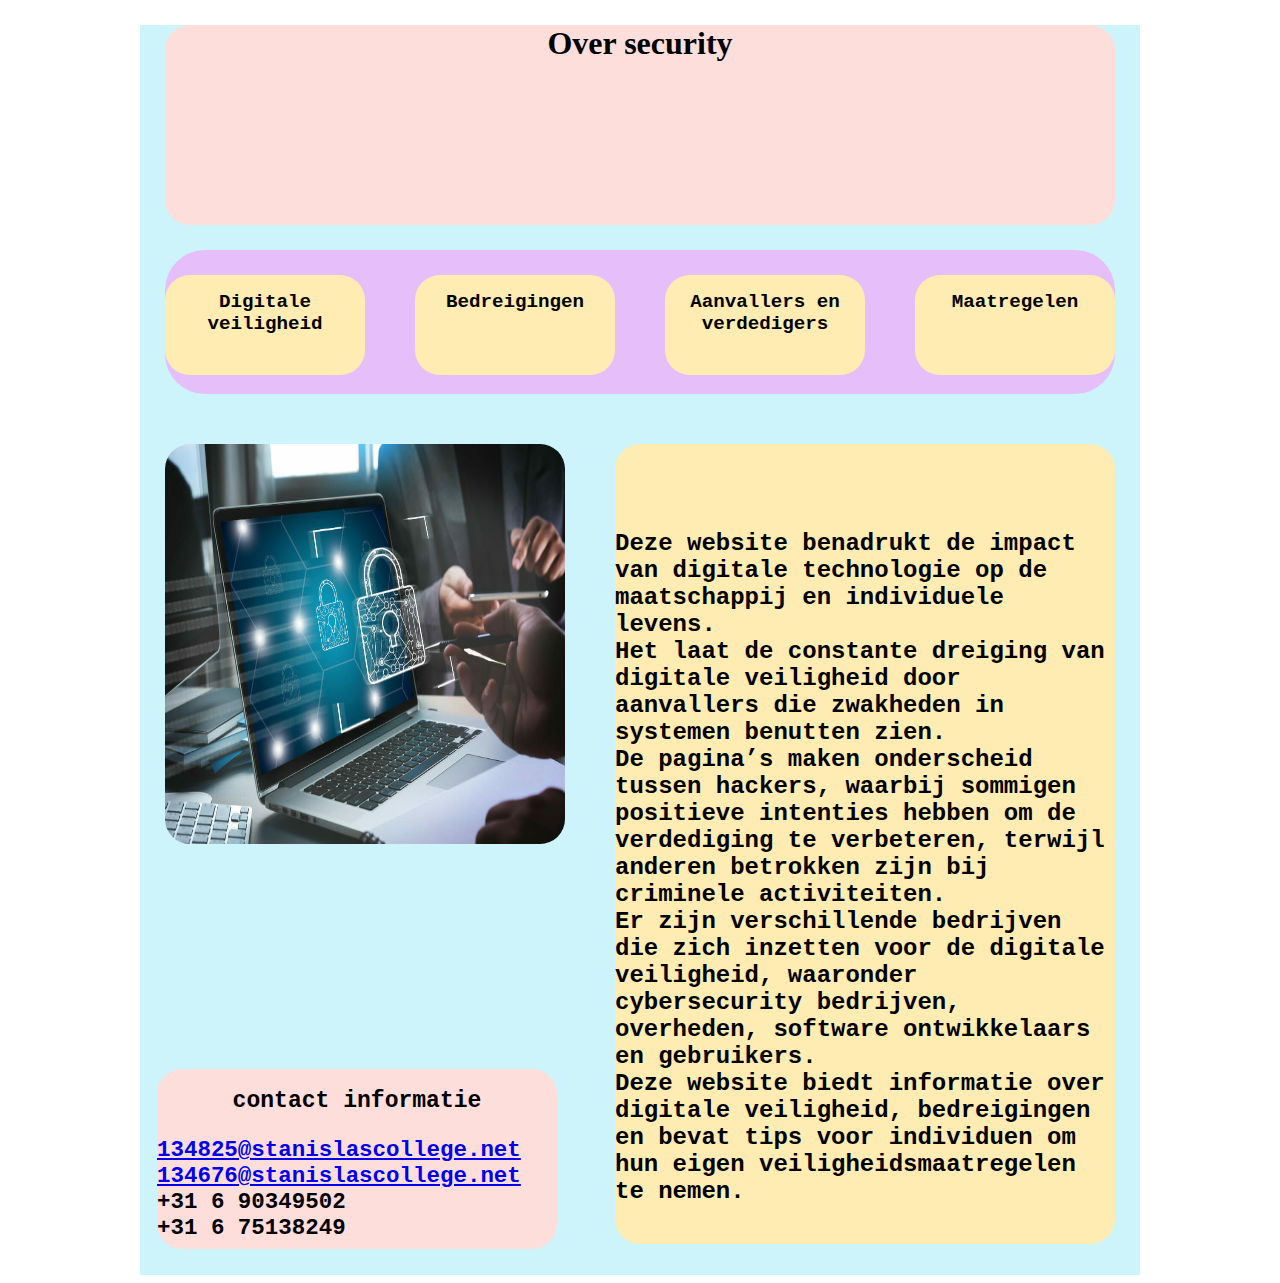
<file: index.html>
<!DOCTYPE html>
<html lang="nl">

<head>
  <meta charset="utf-8">
  <meta name="viewport" content="width=device-width">
  <title>security</title>
  <link href="css/style.css" rel="stylesheet" type="text/css" />
</head>

<body>
  <div id="wrapper">
  <header>
    <h1>Over security</h1>
  </header>
 

    <div id="digitaleveiligheid">
      <a href="digitaleveiligheid.html"><h2>Digitale veiligheid</h2></a>
    </div>

    <div id="bedreigingen">
      <a href="bedreigingen.html"><h2>Bedreigingen</h2></a>
    </div>

    <div id="aanvallersenverdedigers">
      <a href="aanvallersenverdedigers.html"><h2>Aanvallers en verdedigers</h2></a>
    </div>

    <div id="maatregelen">
      <a href="maatregelen.html"><h2>Maatregelen</h2></a>
    </div>

<footer><br> <br> <br> <br> <br> <br> <br> <br></footer>

<img src="images/comppp.jpg" alt="security" title="Beveilig jezelf online" width="400" height="600">

  <main>
    <article class="big">
      <br> <br><h4> Deze website benadrukt de impact van digitale technologie op de maatschappij en individuele levens. <br>Het laat de constante dreiging van digitale veiligheid door aanvallers die zwakheden in systemen benutten zien. <br>De pagina’s maken onderscheid tussen hackers, waarbij sommigen positieve intenties hebben om de verdediging te verbeteren, terwijl anderen betrokken zijn bij criminele activiteiten. <br>Er zijn verschillende bedrijven die zich inzetten voor de digitale veiligheid, waaronder cybersecurity bedrijven, overheden, software ontwikkelaars en gebruikers. <br>Deze website biedt informatie over digitale veiligheid, bedreigingen en bevat tips voor individuen om hun eigen veiligheidsmaatregelen te nemen.
      </h4>
      </article>
   </main>
  
 <section> 
  <h2>
    contact informatie
  </h2>
  <h3>
    <a href="mailto:minpres@kabinet.nl">
      134825@stanislascollege.net
   </a> 
   <a href="mailto:minpres@kabinet.nl">
    <br>134676@stanislascollege.net
 </a>
   <br>+31 6 90349502
   <br>+31 6 75138249
  </h3>
</section>

</body>
</file>
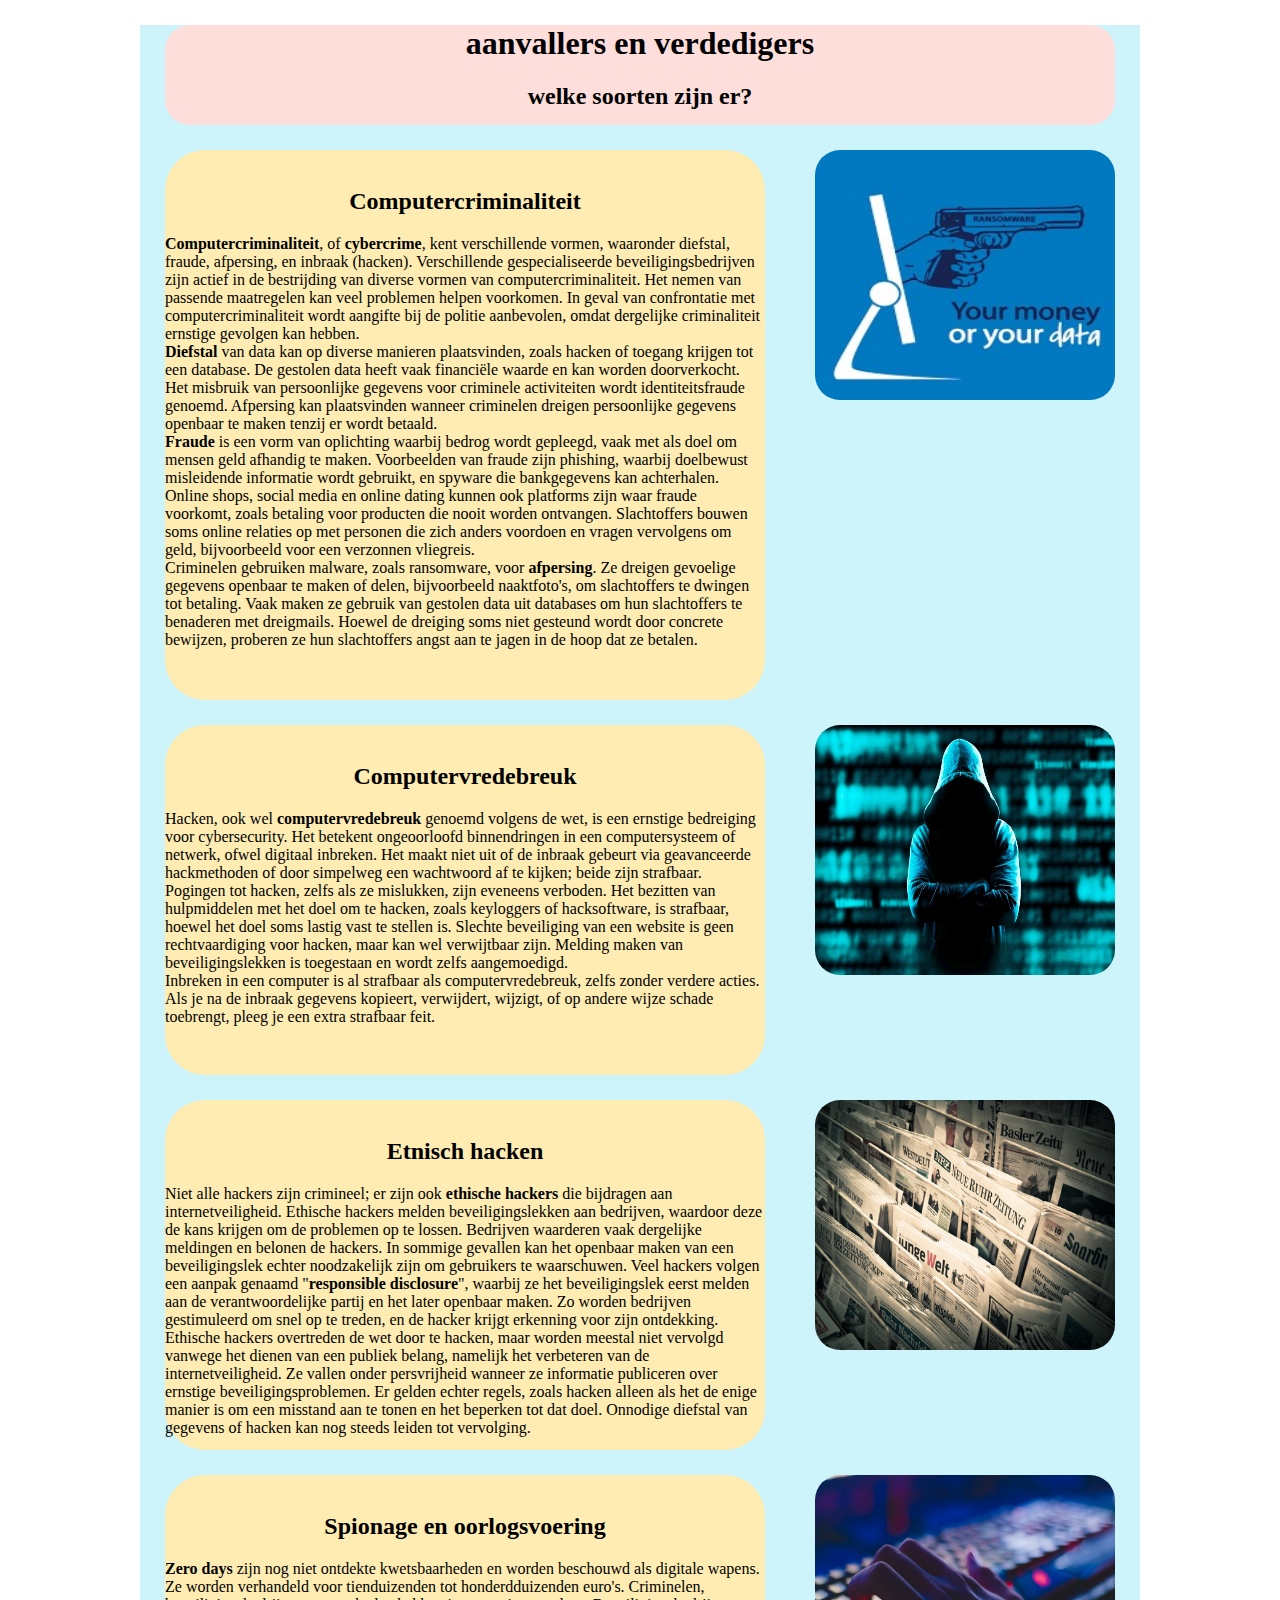
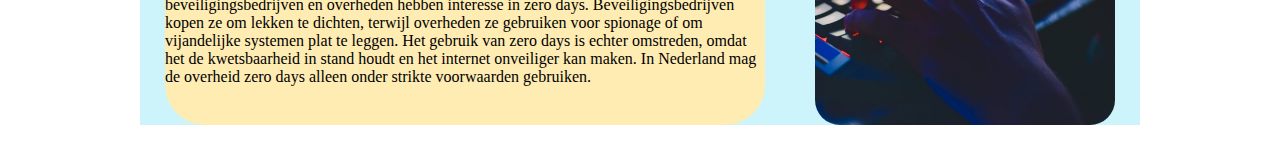
<file: aanvallersenverdedigers.html>
<!DOCTYPE html>
<html lang="nl">
    <head>
        <meta charset="utf-8">
        <meta name="viewport" content="width=device-width">
        <title>aanvallers en verdedigers</title>
        <link href="css/aanvallersenverdedigers.css" rel="stylesheet" type="text/css" />
      </head>
<body>
  <div id="wrapper">
  
  <header>
    <h1>aanvallers en verdedigers</h1>
    <h2> welke soorten zijn er?
    </h2>
  </header>

  <img src="plaatjes/crim.jpg" class="image1" alt="vertrouwelijkheid" title="twee staps authenticatie" width="250" height="250">

  <div id="vertrouwlijkheid">
    <br>
    <h2>Computercriminaliteit</h2>
    
    <b>Computercriminaliteit</b>, of <b>cybercrime</b>, kent verschillende vormen, waaronder diefstal, fraude, afpersing, en inbraak (hacken). Verschillende gespecialiseerde beveiligingsbedrijven zijn actief in de bestrijding van diverse vormen van computercriminaliteit. Het nemen van passende maatregelen kan veel problemen helpen voorkomen. In geval van confrontatie met computercriminaliteit wordt aangifte bij de politie aanbevolen, omdat dergelijke criminaliteit ernstige gevolgen kan hebben.
  <br><b>Diefstal</b> van data kan op diverse manieren plaatsvinden, zoals hacken of toegang krijgen tot een database. De gestolen data heeft vaak financiële waarde en kan worden doorverkocht. Het misbruik van persoonlijke gegevens voor criminele activiteiten wordt identiteitsfraude genoemd. Afpersing kan plaatsvinden wanneer criminelen dreigen persoonlijke gegevens openbaar te maken tenzij er wordt betaald.
  <br><b>Fraude</b> is een vorm van oplichting waarbij bedrog wordt gepleegd, vaak met als doel om mensen geld afhandig te maken. Voorbeelden van fraude zijn phishing, waarbij doelbewust misleidende informatie wordt gebruikt, en spyware die bankgegevens kan achterhalen. Online shops, social media en online dating kunnen ook platforms zijn waar fraude voorkomt, zoals betaling voor producten die nooit worden ontvangen. Slachtoffers bouwen soms online relaties op met personen die zich anders voordoen en vragen vervolgens om geld, bijvoorbeeld voor een verzonnen vliegreis.
  <br>Criminelen gebruiken malware, zoals ransomware, voor <b>afpersing</b>. Ze dreigen gevoelige gegevens openbaar te maken of delen, bijvoorbeeld naaktfoto's, om slachtoffers te dwingen tot betaling. Vaak maken ze gebruik van gestolen data uit databases om hun slachtoffers te benaderen met dreigmails. Hoewel de dreiging soms niet gesteund wordt door concrete bewijzen, proberen ze hun slachtoffers angst aan te jagen in de hoop dat ze betalen.


    </div>

  <img src="plaatjes/vred.jpg" class="image2" alt="vertrouwelijkheid" title="integriteit" width="250" height="250">
 
  <div id="integriteit">
    <br>
    <h2>Computervredebreuk</h2>
    Hacken, ook wel <b>computervredebreuk</b> genoemd volgens de wet, is een ernstige bedreiging voor cybersecurity. Het betekent ongeoorloofd binnendringen in een computersysteem of netwerk, ofwel digitaal inbreken. Het maakt niet uit of de inbraak gebeurt via geavanceerde hackmethoden of door simpelweg een wachtwoord af te kijken; beide zijn strafbaar. Pogingen tot hacken, zelfs als ze mislukken, zijn eveneens verboden. Het bezitten van hulpmiddelen met het doel om te hacken, zoals keyloggers of hacksoftware, is strafbaar, hoewel het doel soms lastig vast te stellen is. Slechte beveiliging van een website is geen rechtvaardiging voor hacken, maar kan wel verwijtbaar zijn. Melding maken van beveiligingslekken is toegestaan en wordt zelfs aangemoedigd.
<br>Inbreken in een computer is al strafbaar als computervredebreuk, zelfs zonder verdere acties. Als je na de inbraak gegevens kopieert, verwijdert, wijzigt, of op andere wijze schade toebrengt, pleeg je een extra strafbaar feit.

  </div>

  <img src="plaatjes/etn.png" class="image3" alt="vertrouwelijkheid" title="encryptie" width="250" height="250">

  <div id="beschikbaarheid">
    <br>
    <h2>Etnisch hacken</h2>
    Niet alle hackers zijn crimineel; er zijn ook <b>ethische hackers</b> die bijdragen aan internetveiligheid. Ethische hackers melden beveiligingslekken aan bedrijven, waardoor deze de kans krijgen om de problemen op te lossen. Bedrijven waarderen vaak dergelijke meldingen en belonen de hackers. In sommige gevallen kan het openbaar maken van een beveiligingslek echter noodzakelijk zijn om gebruikers te waarschuwen. Veel hackers volgen een aanpak genaamd "<b>responsible disclosure</b>", waarbij ze het beveiligingslek eerst melden aan de verantwoordelijke partij en het later openbaar maken. Zo worden bedrijven gestimuleerd om snel op te treden, en de hacker krijgt erkenning voor zijn ontdekking.
    <br>Ethische hackers overtreden de wet door te hacken, maar worden meestal niet vervolgd vanwege het dienen van een publiek belang, namelijk het verbeteren van de internetveiligheid. Ze vallen onder persvrijheid wanneer ze informatie publiceren over ernstige beveiligingsproblemen. Er gelden echter regels, zoals hacken alleen als het de enige manier is om een misstand aan te tonen en het beperken tot dat doel. Onnodige diefstal van gegevens of hacken kan nog steeds leiden tot vervolging.
    
  </div>

  <img src="plaatjes/oor.png" class="image3" alt="vertrouwelijkheid" title="encryptie" width="250" height="250">

  <div id="spion">
    <br>
    <h2>Spionage en oorlogsvoering</h2>
    <b>Zero days</b> zijn nog niet ontdekte kwetsbaarheden en worden beschouwd als digitale wapens. Ze worden verhandeld voor tienduizenden tot honderdduizenden euro's. Criminelen, beveiligingsbedrijven en overheden hebben interesse in zero days. Beveiligingsbedrijven kopen ze om lekken te dichten, terwijl overheden ze gebruiken voor spionage of om vijandelijke systemen plat te leggen. Het gebruik van zero days is echter omstreden, omdat het de kwetsbaarheid in stand houdt en het internet onveiliger kan maken. In Nederland mag de overheid zero days alleen onder strikte voorwaarden gebruiken.
  
  </div>



</body>

</html>
</file>
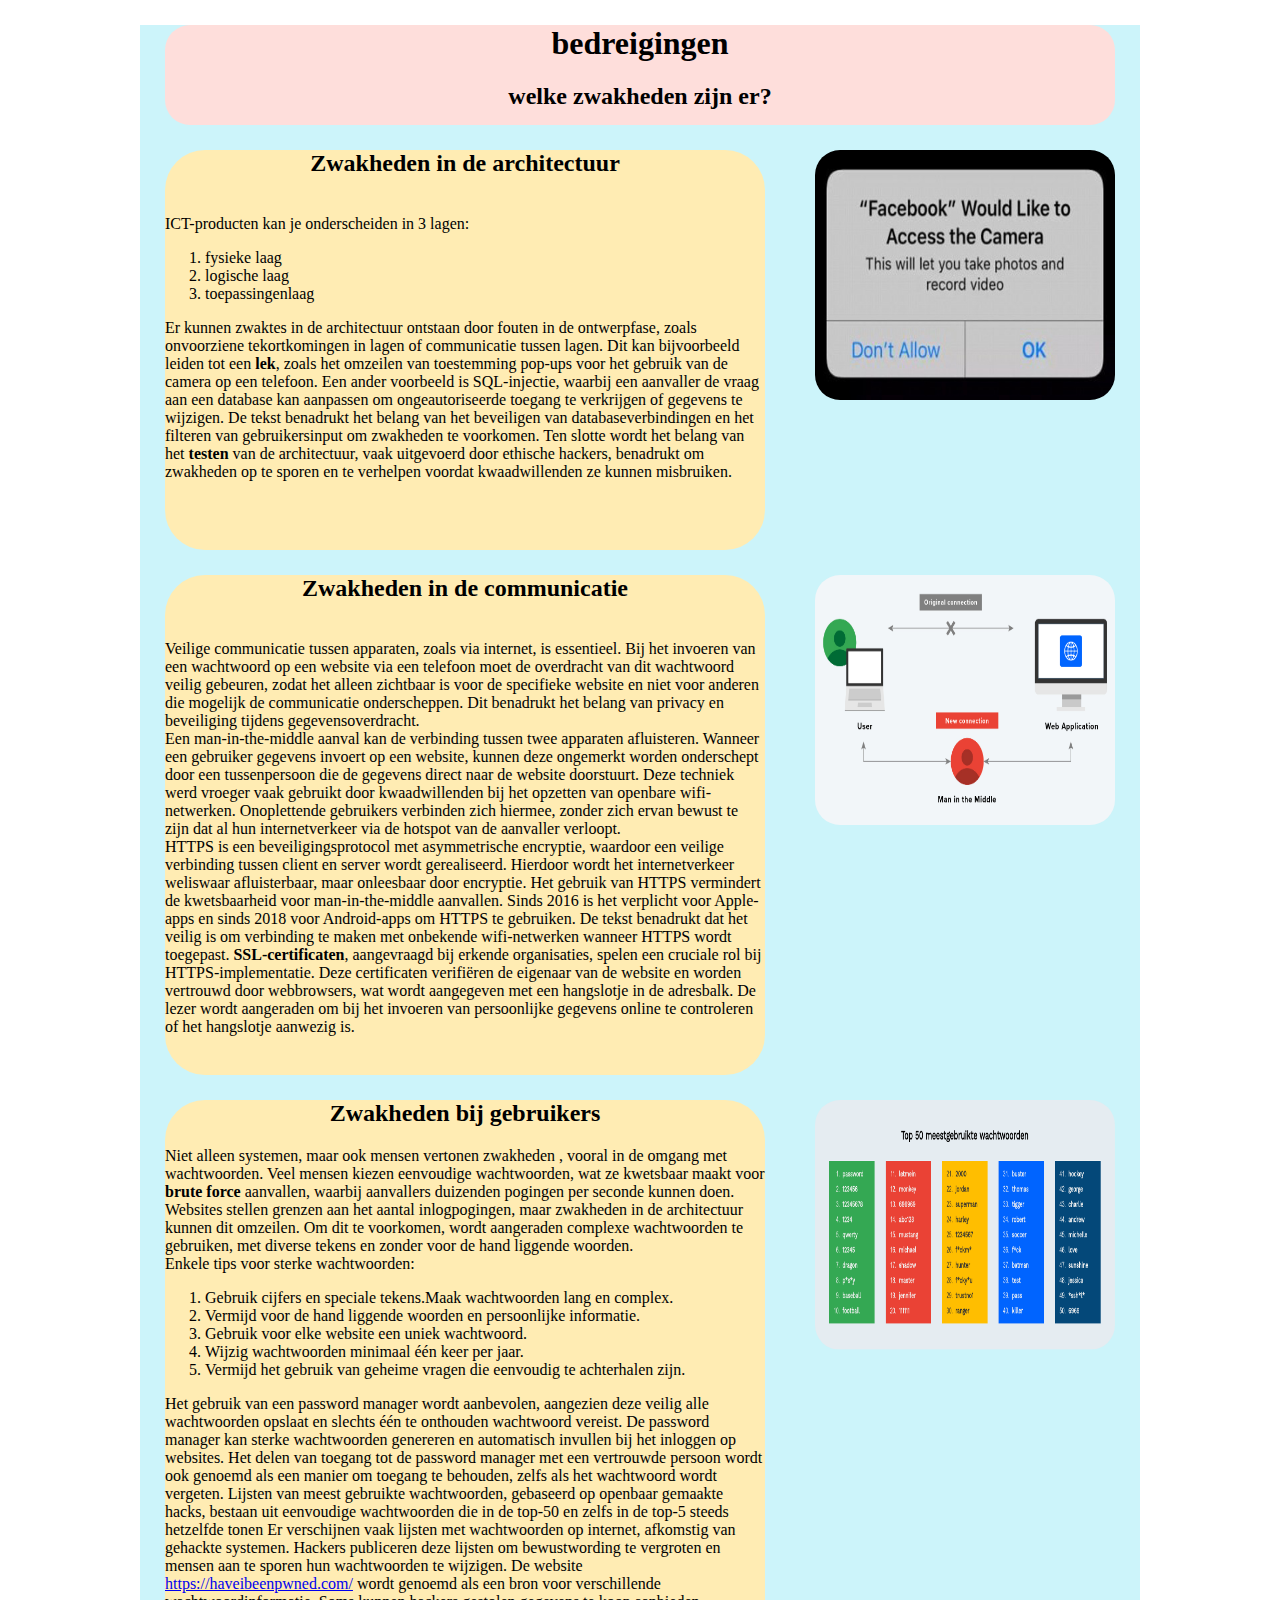
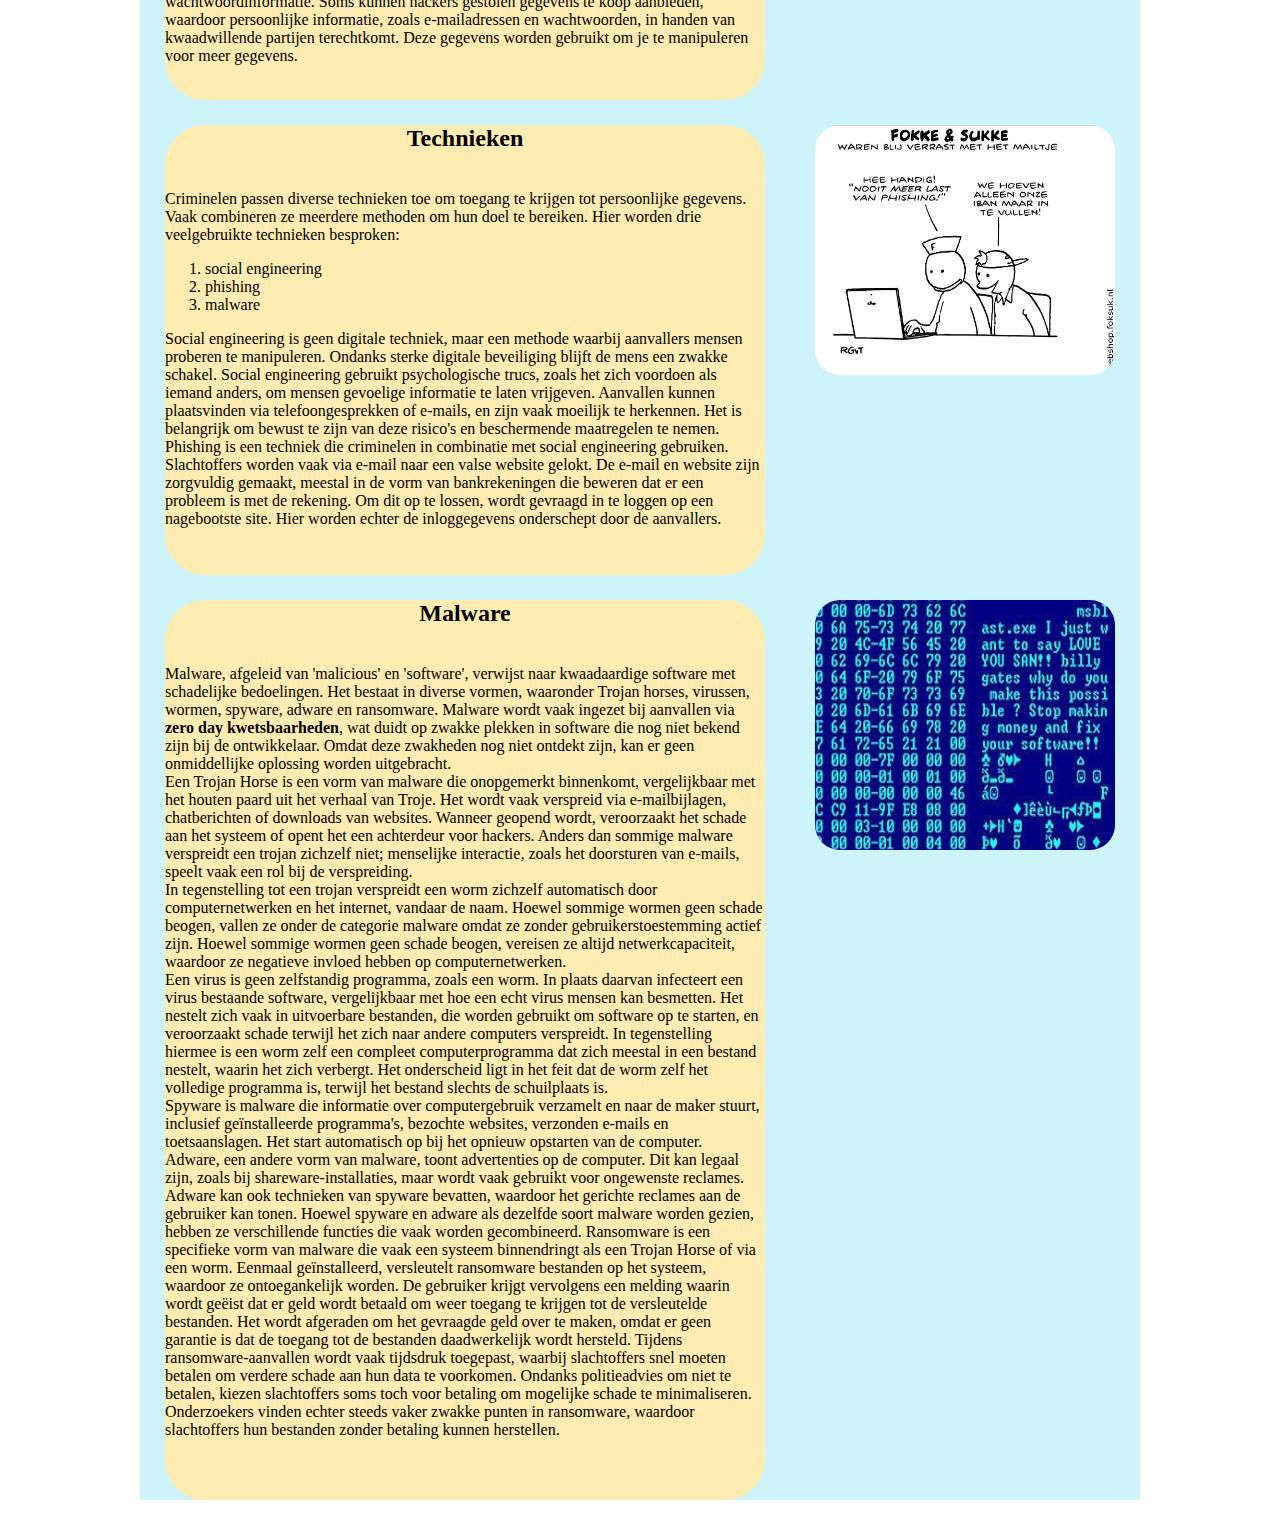
<file: bedreigingen.html>
<!DOCTYPE html>
<html lang="nl">
    <head>
        <meta charset="utf-8">
        <meta name="viewport" content="width=device-width">
        <title>bedreigingen
        </title>
        <link href="css/bedreigingen.css" rel="stylesheet" type="text/css" />
      </head>
<body>
  <div id="wrapper">
  
  <header>
    <h1>bedreigingen</h1>
    <h2>welke zwakheden zijn er?</h2>
  </header>

  <img src="plaatjes/arch.jpg" class="image1" alt="vertrouwelijkheid" title="twee staps authenticatie" width="250" height="250">

  <div id="vertrouwlijkheid">
   <h2>Zwakheden in de architectuur</h2>
    <br>
    ICT-producten kan je onderscheiden in 3 lagen:
  <ol>
   <li>fysieke laag </li>
    <li> logische laag</li>
      <li> toepassingenlaag</li>
  </ol>
  Er kunnen zwaktes in de architectuur ontstaan door fouten in de ontwerpfase, zoals onvoorziene tekortkomingen in lagen of communicatie tussen lagen. Dit kan bijvoorbeeld leiden tot een <b>lek</b>, zoals het omzeilen van toestemming pop-ups voor het gebruik van de camera op een telefoon. Een ander voorbeeld is SQL-injectie, waarbij een aanvaller de vraag aan een database kan aanpassen om ongeautoriseerde toegang te verkrijgen of gegevens te wijzigen. De tekst benadrukt het belang van het beveiligen van databaseverbindingen en het filteren van gebruikersinput om zwakheden te voorkomen. Ten slotte wordt het belang van het <b>testen</b> van de architectuur, vaak uitgevoerd door ethische hackers, benadrukt om zwakheden op te sporen en te verhelpen voordat kwaadwillenden ze kunnen misbruiken.
  </div>

  <img src="plaatjes/com.jpg" class="image2" alt="vertrouwelijkheid" title="integriteit" width="250" height="250">
 
  <div id="integriteit">
  <h2>Zwakheden in de communicatie</h2>
    <br> Veilige communicatie tussen apparaten, zoals via internet, is essentieel. Bij het invoeren van een wachtwoord op een website via een telefoon moet de overdracht van dit wachtwoord veilig gebeuren, zodat het alleen zichtbaar is voor de specifieke website en niet voor anderen die mogelijk de communicatie onderscheppen. Dit benadrukt het belang van privacy en beveiliging tijdens gegevensoverdracht.
    <br> Een man-in-the-middle aanval kan de verbinding tussen twee apparaten afluisteren. Wanneer een gebruiker gegevens invoert op een website, kunnen deze ongemerkt worden onderschept door een tussenpersoon die de gegevens direct naar de website doorstuurt. Deze techniek werd vroeger vaak gebruikt door kwaadwillenden bij het opzetten van openbare wifi-netwerken. Onoplettende gebruikers verbinden zich hiermee, zonder zich ervan bewust te zijn dat al hun internetverkeer via de hotspot van de aanvaller verloopt.
    <br> HTTPS is een beveiligingsprotocol met asymmetrische encryptie, waardoor een veilige verbinding tussen client en server wordt gerealiseerd. Hierdoor wordt het internetverkeer weliswaar afluisterbaar, maar onleesbaar door encryptie. Het gebruik van HTTPS vermindert de kwetsbaarheid voor man-in-the-middle aanvallen. Sinds 2016 is het verplicht voor Apple-apps en sinds 2018 voor Android-apps om HTTPS te gebruiken. De tekst benadrukt dat het veilig is om verbinding te maken met onbekende wifi-netwerken wanneer HTTPS wordt toegepast. <b>SSL-certificaten</b>, aangevraagd bij erkende organisaties, spelen een cruciale rol bij HTTPS-implementatie. Deze certificaten verifiëren de eigenaar van de website en worden vertrouwd door webbrowsers, wat wordt aangegeven met een hangslotje in de adresbalk. De lezer wordt aangeraden om bij het invoeren van persoonlijke gegevens online te controleren of het hangslotje aanwezig is.

  </div>

  <img src="plaatjes/geb.png" class="image3" alt="vertrouwelijkheid" title="encryptie" width="250" height="250">

  <div id="beschikbaarheid">
    <h2>Zwakheden bij gebruikers</h2>
    Niet alleen systemen, maar ook mensen vertonen zwakheden , vooral in de omgang met wachtwoorden. Veel mensen kiezen eenvoudige wachtwoorden, wat ze kwetsbaar maakt voor <b>brute force</b> aanvallen, waarbij aanvallers duizenden pogingen per seconde kunnen doen. Websites stellen grenzen aan het aantal inlogpogingen, maar zwakheden in de architectuur kunnen dit omzeilen. Om dit te voorkomen, wordt aangeraden complexe wachtwoorden te gebruiken, met diverse tekens en zonder voor de hand liggende woorden.
  <br>Enkele tips voor sterke wachtwoorden:
<ol>
<li>Gebruik cijfers en speciale tekens.Maak wachtwoorden lang en complex.
<li>Vermijd voor de hand liggende woorden en persoonlijke informatie.
<li>Gebruik voor elke website een uniek wachtwoord.
<li>Wijzig wachtwoorden minimaal één keer per jaar.
  <li>Vermijd het gebruik van geheime vragen die eenvoudig te achterhalen zijn.
</ol>
Het gebruik van een password manager wordt aanbevolen, aangezien deze veilig alle wachtwoorden opslaat en slechts één te onthouden wachtwoord vereist. De password manager kan sterke wachtwoorden genereren en automatisch invullen bij het inloggen op websites. Het delen van toegang tot de password manager met een vertrouwde persoon wordt ook genoemd als een manier om toegang te behouden, zelfs als het wachtwoord wordt vergeten.
Lijsten van meest gebruikte wachtwoorden, gebaseerd op openbaar gemaakte hacks, bestaan uit eenvoudige wachtwoorden die in de top-50 en zelfs in de top-5 steeds hetzelfde tonen
Er verschijnen vaak lijsten met wachtwoorden op internet, afkomstig van gehackte systemen. Hackers publiceren deze lijsten om bewustwording te vergroten en mensen aan te sporen hun wachtwoorden te wijzigen. De website 
<a href="https://haveibeenpwned.com/">https://haveibeenpwned.com/</a> wordt genoemd als een bron voor verschillende wachtwoordinformatie. Soms kunnen hackers gestolen gegevens te koop aanbieden, waardoor persoonlijke informatie, zoals e-mailadressen en wachtwoorden, in handen van kwaadwillende partijen terechtkomt. Deze gegevens worden gebruikt om je te manipuleren voor meer gegevens.

  </div>

  <img src="plaatjes/tech.jpg" class="image4" alt="vertrouwelijkheid" title="encryptie" width="250" height="250">

  <div id="technieken">
    <h2> Technieken </h2>
    <br>
    Criminelen passen diverse technieken toe om toegang te krijgen tot persoonlijke gegevens. Vaak combineren ze meerdere methoden om hun doel te bereiken. Hier worden drie veelgebruikte technieken besproken:
    <ol>
    <li>social engineering</li>
      <li>phishing</li>
        <li>malware</li>
    </ol>
    Social engineering is geen digitale techniek, maar een methode waarbij aanvallers mensen proberen te manipuleren. Ondanks sterke digitale beveiliging blijft de mens een zwakke schakel. Social engineering gebruikt psychologische trucs, zoals het zich voordoen als iemand anders, om mensen gevoelige informatie te laten vrijgeven. Aanvallen kunnen plaatsvinden via telefoongesprekken of e-mails, en zijn vaak moeilijk te herkennen. Het is belangrijk om bewust te zijn van deze risico's en beschermende maatregelen te nemen.
    <br>Phishing is een techniek die criminelen in combinatie met social engineering gebruiken. Slachtoffers worden vaak via e-mail naar een valse website gelokt. De e-mail en website zijn zorgvuldig gemaakt, meestal in de vorm van bankrekeningen die beweren dat er een probleem is met de rekening. Om dit op te lossen, wordt gevraagd in te loggen op een nagebootste site. Hier worden echter de inloggegevens onderschept door de aanvallers.    
  </div>


  <img src="plaatjes/mal.jpg" class="image4" alt="vertrouwelijkheid" title="encryptie" width="250" height="250">


  <div id="malware">
    <h2> Malware </h2>
    <br>
    Malware, afgeleid van 'malicious' en 'software', verwijst naar kwaadaardige software met schadelijke bedoelingen. Het bestaat in diverse vormen, waaronder Trojan horses, virussen, wormen, spyware, adware en ransomware. Malware wordt vaak ingezet bij aanvallen via <b>zero day kwetsbaarheden</b>, wat duidt op zwakke plekken in software die nog niet bekend zijn bij de ontwikkelaar. Omdat deze zwakheden nog niet ontdekt zijn, kan er geen onmiddellijke oplossing worden uitgebracht.
    <br>Een Trojan Horse is een vorm van malware die onopgemerkt binnenkomt, vergelijkbaar met het houten paard uit het verhaal van Troje. Het wordt vaak verspreid via e-mailbijlagen, chatberichten of downloads van websites. Wanneer geopend wordt, veroorzaakt het schade aan het systeem of opent het een achterdeur voor hackers. Anders dan sommige malware verspreidt een trojan zichzelf niet; menselijke interactie, zoals het doorsturen van e-mails, speelt vaak een rol bij de verspreiding.
    <br>In tegenstelling tot een trojan verspreidt een worm zichzelf automatisch door computernetwerken en het internet, vandaar de naam. Hoewel sommige wormen geen schade beogen, vallen ze onder de categorie malware omdat ze zonder gebruikerstoestemming actief zijn. Hoewel sommige wormen geen schade beogen, vereisen ze altijd netwerkcapaciteit, waardoor ze negatieve invloed hebben op computernetwerken.
    <br>Een virus is geen zelfstandig programma, zoals een worm. In plaats daarvan infecteert een virus bestaande software, vergelijkbaar met hoe een echt virus mensen kan besmetten. Het nestelt zich vaak in uitvoerbare bestanden, die worden gebruikt om software op te starten, en veroorzaakt schade terwijl het zich naar andere computers verspreidt. In tegenstelling hiermee is een worm zelf een compleet computerprogramma dat zich meestal in een bestand nestelt, waarin het zich verbergt. Het onderscheid ligt in het feit dat de worm zelf het volledige programma is, terwijl het bestand slechts de schuilplaats is.
    <br>Spyware is malware die informatie over computergebruik verzamelt en naar de maker stuurt, inclusief geïnstalleerde programma's, bezochte websites, verzonden e-mails en toetsaanslagen. Het start automatisch op bij het opnieuw opstarten van de computer.
    <br>Adware, een andere vorm van malware, toont advertenties op de computer. Dit kan legaal zijn, zoals bij shareware-installaties, maar wordt vaak gebruikt voor ongewenste reclames. Adware kan ook technieken van spyware bevatten, waardoor het gerichte reclames aan de gebruiker kan tonen. Hoewel spyware en adware als dezelfde soort malware worden gezien, hebben ze verschillende functies die vaak worden gecombineerd.
    
    Ransomware is een specifieke vorm van malware die vaak een systeem binnendringt als een Trojan Horse of via een worm. Eenmaal geïnstalleerd, versleutelt ransomware bestanden op het systeem, waardoor ze ontoegankelijk worden. De gebruiker krijgt vervolgens een melding waarin wordt geëist dat er geld wordt betaald om weer toegang te krijgen tot de versleutelde bestanden. Het wordt afgeraden om het gevraagde geld over te maken, omdat er geen garantie is dat de toegang tot de bestanden daadwerkelijk wordt hersteld. Tijdens ransomware-aanvallen wordt vaak tijdsdruk toegepast, waarbij slachtoffers snel moeten betalen om verdere schade aan hun data te voorkomen. Ondanks politieadvies om niet te betalen, kiezen slachtoffers soms toch voor betaling om mogelijke schade te minimaliseren. Onderzoekers vinden echter steeds vaker zwakke punten in ransomware, waardoor slachtoffers hun bestanden zonder betaling kunnen herstellen.
      </div>



</body>

</html>
</file>
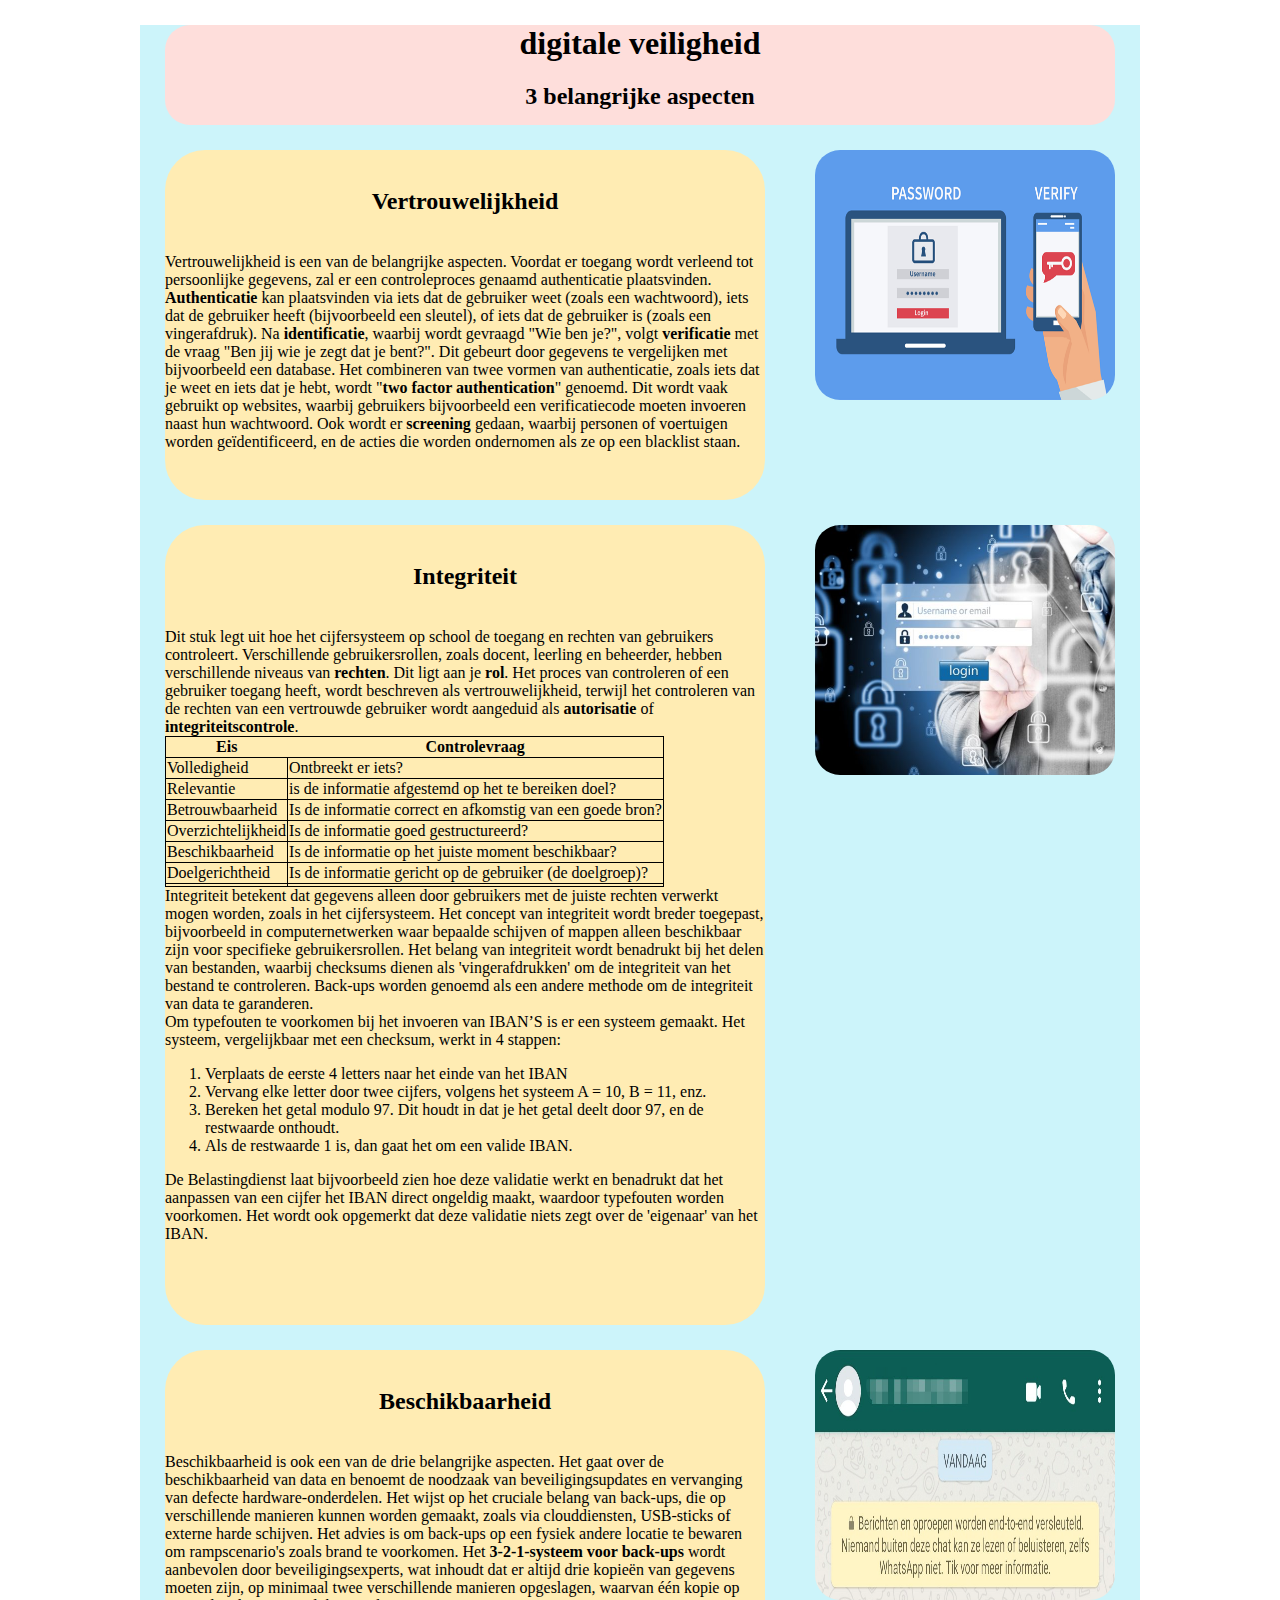
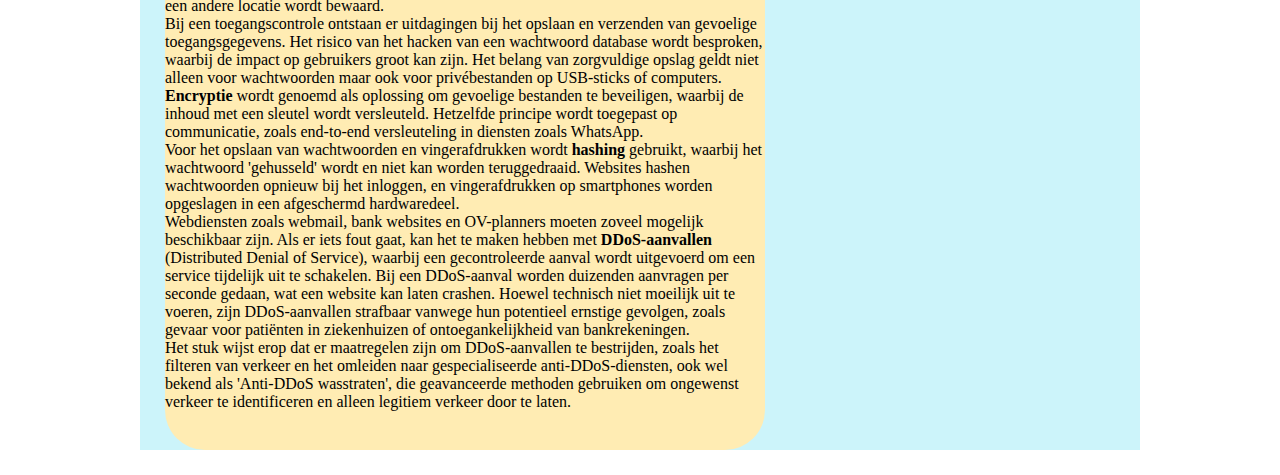
<file: digitaleveiligheid.html>
<!DOCTYPE html>
<html lang="nl">
    <head>
        <meta charset="utf-8">
        <meta name="viewport" content="width=device-width">
        <title>digitale veiligheid</title>
        <link href="css/digitaleveiligheid.css" rel="stylesheet" type="text/css" />
      </head>
<body>
  <div id="wrapper">
  <header>
    <h1>digitale veiligheid </h1>
       
    <h2>3 belangrijke aspecten
    </h2>
  </header>
  
  <img src="plaatjes/vertrouwelijkheid.png" class="image1" alt="vertrouwelijkheid" title="twee staps authenticatie" width="250" height="250">

  <div id="vertrouwlijkheid">
    <br>
    <h2>Vertrouwelijkheid</h2>
    <br>
    Vertrouwelijkheid is een van de belangrijke aspecten. Voordat er toegang wordt verleend tot persoonlijke gegevens, zal er een controleproces genaamd authenticatie 
    plaatsvinden. <B>Authenticatie</B> kan plaatsvinden via iets dat de gebruiker weet (zoals een wachtwoord), iets dat de gebruiker heeft (bijvoorbeeld een sleutel), of iets dat 
    de gebruiker is (zoals een vingerafdruk). Na <b>identificatie</b>, waarbij wordt gevraagd "Wie ben je?", volgt <b>verificatie</b> met de vraag "Ben jij wie je zegt dat je bent?". Dit 
    gebeurt door gegevens te vergelijken met bijvoorbeeld een database. Het combineren van twee vormen van authenticatie, zoals iets dat je weet en iets dat je hebt, wordt 
    "<b>two factor authentication</b>" genoemd. Dit wordt vaak gebruikt op websites, waarbij gebruikers bijvoorbeeld een verificatiecode moeten invoeren naast hun wachtwoord. Ook 
    wordt er <b>screening</b> gedaan, waarbij personen of voertuigen worden geïdentificeerd, en de acties die worden ondernomen als ze op een blacklist staan.
  </div>

  <img src="plaatjes/integriteit.png" class="image2" alt="vertrouwelijkheid" title="integriteit" width="250" height="250">
 
  <div id="integriteit">
    <br>
    <h2>Integriteit</h2>
    <br>
    Dit stuk legt uit hoe het cijfersysteem op school de toegang en rechten van gebruikers controleert. Verschillende gebruikersrollen, zoals docent, leerling en beheerder, 
    hebben verschillende niveaus van <b>rechten</b>. Dit ligt aan je <b>rol</b>. Het proces van controleren of een gebruiker toegang heeft, wordt beschreven als vertrouwelijkheid, terwijl 
    het controleren van de rechten van een vertrouwde gebruiker wordt aangeduid als <b>autorisatie</b> of <b>integriteitscontrole</b>.
    <table>
      <tr> 
        <th>Eis</th>
        <th>Controlevraag</th>
      </tr>
      <tr> 
        <td>Volledigheid</td>
        <td>Ontbreekt er iets?</td>
      </tr>
      <tr> 
        <td>Relevantie</td>
        <td>is de informatie afgestemd op het te bereiken doel?</td>
      </tr>
      <tr> 
        <td>Betrouwbaarheid</td>
        <td>Is de informatie correct en afkomstig van een goede bron?
        </td>
      </tr>
      <tr> 
        <td>Overzichtelijkheid</td>
        <td>Is de informatie goed gestructureerd?</td>
      </tr>
      <tr> 
        <td>Beschikbaarheid</td>
        <td>Is de informatie op het juiste moment beschikbaar?</td>
      </tr>
      <tr> 
        <td>Doelgerichtheid</td>
        <td>Is de informatie gericht op de gebruiker (de doelgroep)?</td>
      </tr>
      <tr> 
        <td></td>
        <td></td>
      </tr>
    </table>
    Integriteit betekent dat gegevens alleen door gebruikers met de juiste rechten verwerkt mogen worden, zoals in het cijfersysteem. Het concept van integriteit wordt breder toegepast, bijvoorbeeld in computernetwerken waar bepaalde schijven of mappen alleen beschikbaar zijn voor specifieke gebruikersrollen. Het belang van integriteit wordt benadrukt bij het delen van bestanden, waarbij checksums dienen als 'vingerafdrukken' om de integriteit van het bestand te controleren. Back-ups worden genoemd als een andere methode om de integriteit van data te garanderen.
    <br> Om typefouten te voorkomen bij het invoeren van IBAN’S is er een systeem gemaakt. Het systeem, vergelijkbaar met een checksum, werkt in 4 stappen:
   <ol> 
    <li>Verplaats de eerste 4 letters naar het einde van het IBAN</li>
   <li>Vervang elke letter door twee cijfers, volgens het systeem A = 10, B = 11, enz.</li>
    <li>Bereken het getal modulo 97. Dit houdt in dat je het getal deelt door 97, en de restwaarde onthoudt.</li>
   <li> Als de restwaarde 1 is, dan gaat het om een valide IBAN.</li>
   </ol>
    De Belastingdienst laat bijvoorbeeld zien hoe deze validatie werkt en benadrukt dat het aanpassen van een cijfer het IBAN direct ongeldig maakt, waardoor typefouten worden voorkomen. Het wordt ook opgemerkt dat deze validatie niets zegt over de 'eigenaar' van het IBAN.

  </div>

  <img src="plaatjes/whats.png" class="image3" alt="vertrouwelijkheid" title="encryptie" width="250" height="250">

  <div id="beschikbaarheid">
    <br>
    <h2> Beschikbaarheid </h2>
    <br>
    Beschikbaarheid is ook een van de drie belangrijke aspecten. Het gaat over de beschikbaarheid van data en benoemt de noodzaak van beveiligingsupdates en vervanging van defecte hardware-onderdelen. Het wijst op het cruciale belang van back-ups, die op verschillende manieren kunnen worden gemaakt, zoals via clouddiensten, USB-sticks of externe harde schijven. Het advies is om back-ups op een fysiek andere locatie te bewaren om rampscenario's zoals brand te voorkomen. Het <b>3-2-1-systeem voor back-ups</b> wordt aanbevolen door beveiligingsexperts, wat inhoudt dat er altijd drie kopieën van gegevens moeten zijn, op minimaal twee verschillende manieren opgeslagen, waarvan één kopie op een andere locatie wordt bewaard.
    <br>Bij een toegangscontrole ontstaan er uitdagingen bij het opslaan en verzenden van gevoelige toegangsgegevens. Het risico van het hacken van een wachtwoord database wordt besproken, waarbij de impact op gebruikers groot kan zijn. Het belang van zorgvuldige opslag geldt niet alleen voor wachtwoorden maar ook voor privébestanden op USB-sticks of computers. <b>Encryptie</b> wordt genoemd als oplossing om gevoelige bestanden te beveiligen, waarbij de inhoud met een sleutel wordt versleuteld. Hetzelfde principe wordt toegepast op communicatie, zoals end-to-end versleuteling in diensten zoals WhatsApp.
    <br>Voor het opslaan van wachtwoorden en vingerafdrukken wordt <b>hashing</b> gebruikt, waarbij het wachtwoord 'gehusseld' wordt en niet kan worden teruggedraaid. Websites hashen wachtwoorden opnieuw bij het inloggen, en vingerafdrukken op smartphones worden opgeslagen in een afgeschermd hardwaredeel.
    <br>Webdiensten zoals webmail, bank websites en OV-planners moeten zoveel mogelijk beschikbaar zijn. Als er iets fout gaat, kan het te maken hebben met <b>DDoS-aanvallen</b> (Distributed Denial of Service), waarbij een gecontroleerde aanval wordt uitgevoerd om een service tijdelijk uit te schakelen. Bij een DDoS-aanval worden duizenden aanvragen per seconde gedaan, wat een website kan laten crashen. Hoewel technisch niet moeilijk uit te voeren, zijn DDoS-aanvallen strafbaar vanwege hun potentieel ernstige gevolgen, zoals gevaar voor patiënten in ziekenhuizen of ontoegankelijkheid van bankrekeningen.
    <br>Het stuk wijst erop dat er maatregelen zijn om DDoS-aanvallen te bestrijden, zoals het filteren van verkeer en het omleiden naar gespecialiseerde anti-DDoS-diensten, ook wel bekend als 'Anti-DDoS wasstraten', die geavanceerde methoden gebruiken om ongewenst verkeer te identificeren en alleen legitiem verkeer door te laten.

  </div>




</body>

</html>
</file>
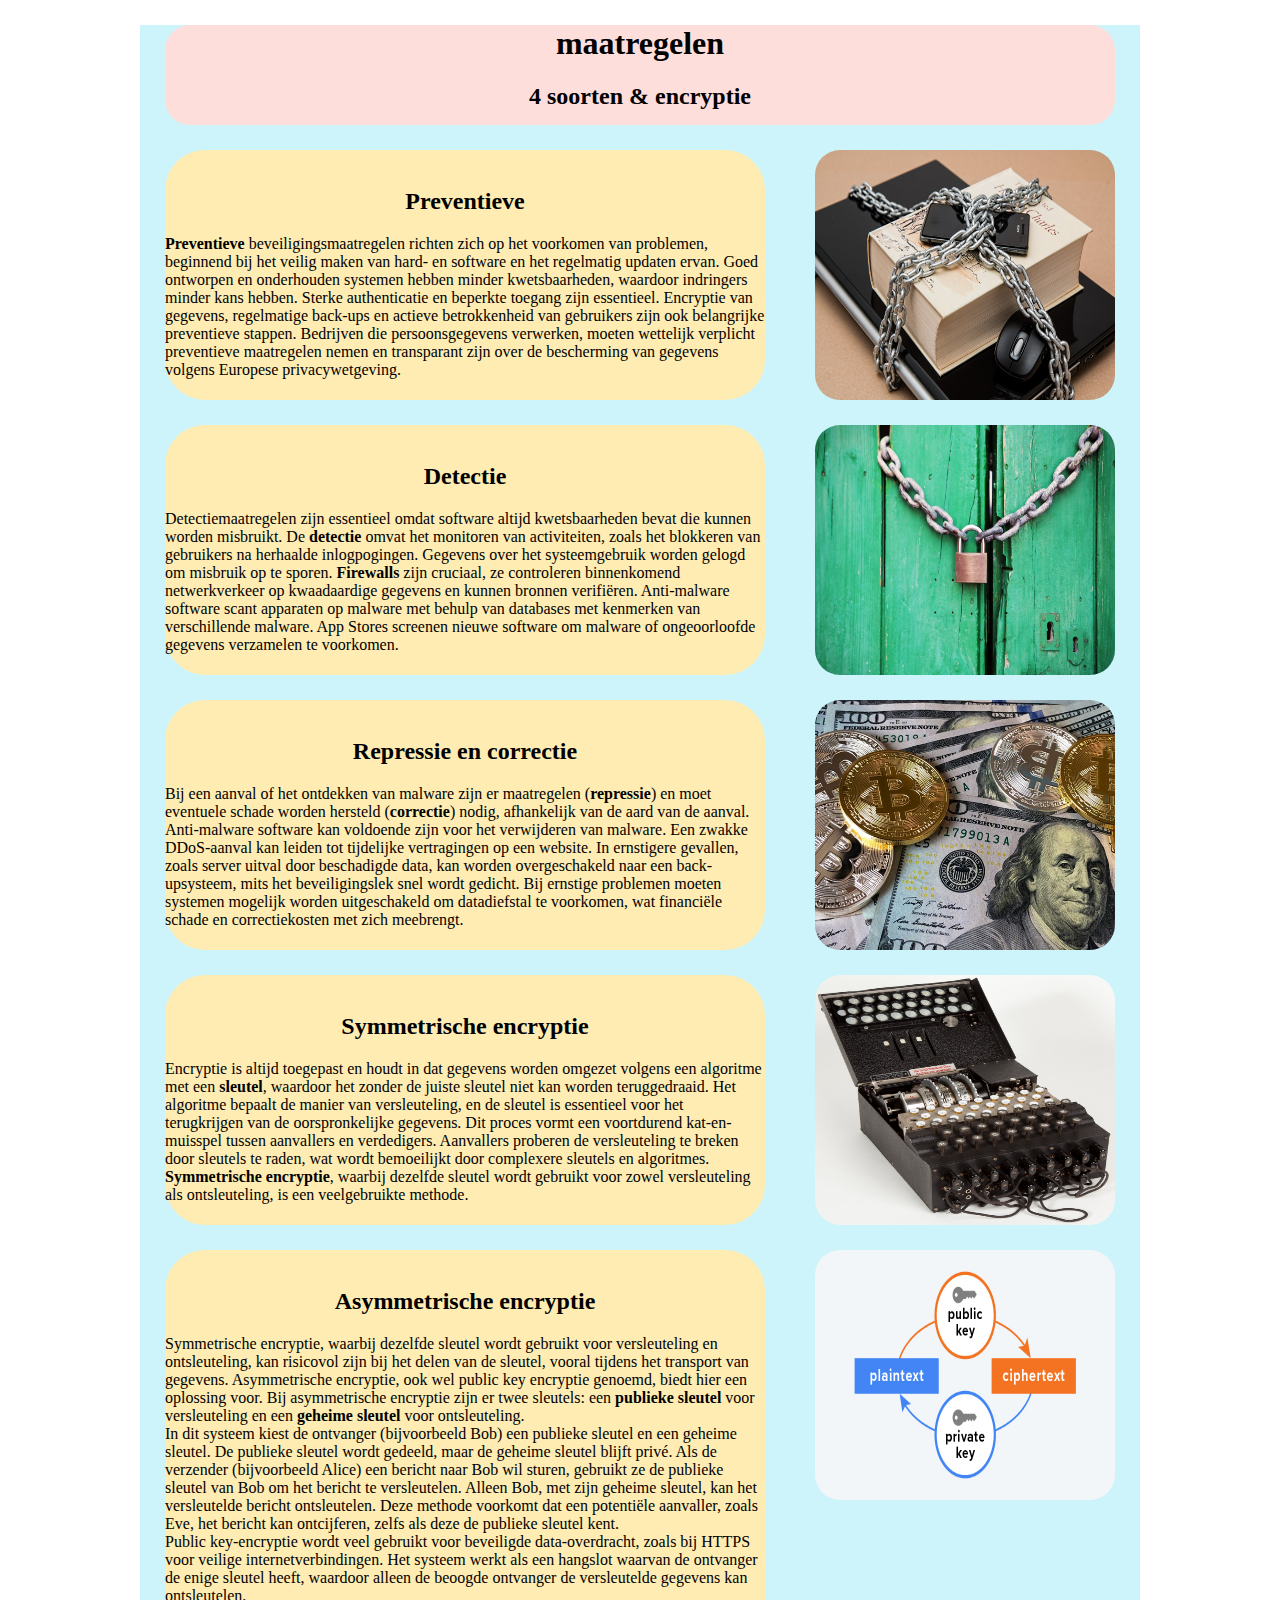
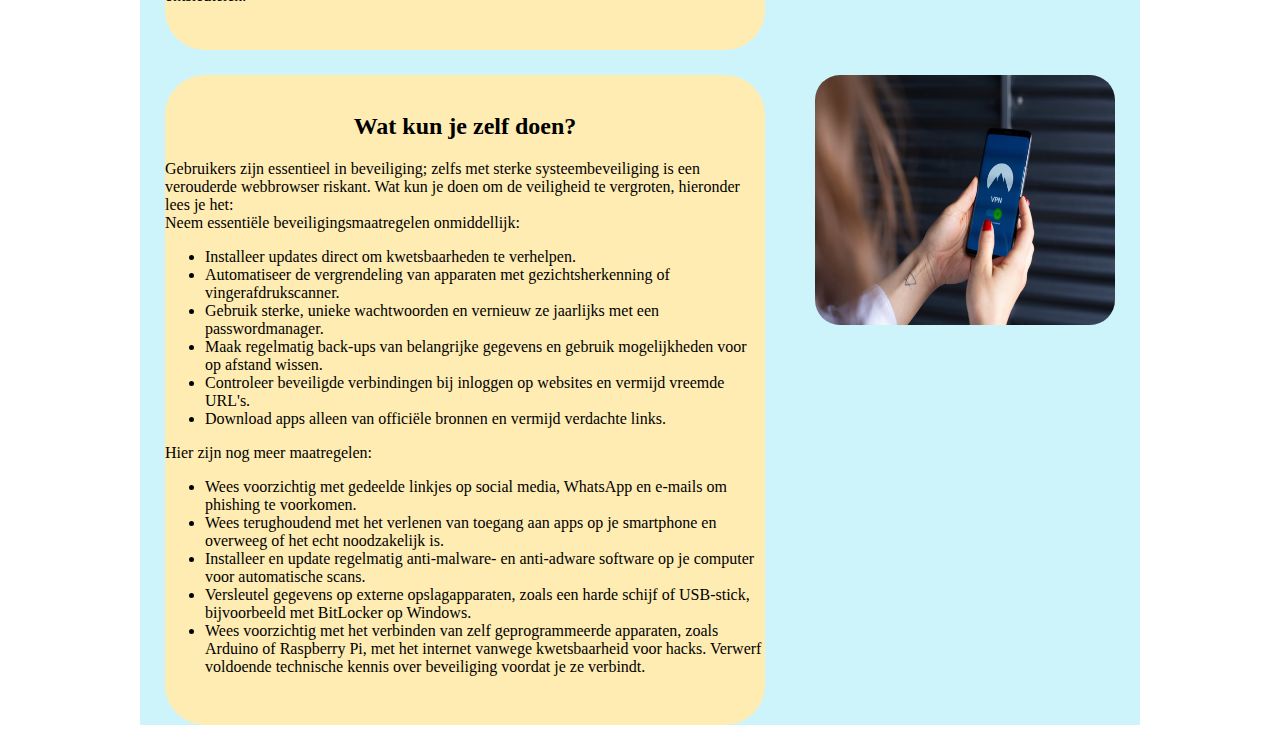
<file: maatregelen.html>
<!DOCTYPE html>
<html lang="nl">
    <head>
        <meta charset="utf-8">
        <meta name="viewport" content="width=device-width">
        <title>maatregelen</title>
        <link href="css/maatregelen.css" rel="stylesheet" type="text/css" />
      </head>
<body>
  <div id="wrapper">
  
  <header>
    <h1>maatregelen</h1>
    <h2>4 soorten & encryptie
    </h2>
  </header>

  <img src="plaatjes/prev.png" class="image1" alt="vertrouwelijkheid" title="twee staps authenticatie" width="250" height="250">

  <div id="vertrouwlijkheid">
    <br>
    <h2>Preventieve</h2>
    <b>Preventieve</b> beveiligingsmaatregelen richten zich op het voorkomen van problemen, beginnend bij het veilig maken van hard- en software en het regelmatig updaten ervan. Goed ontworpen en onderhouden systemen hebben minder kwetsbaarheden, waardoor indringers minder kans hebben. Sterke authenticatie en beperkte toegang zijn essentieel. Encryptie van gegevens, regelmatige back-ups en actieve betrokkenheid van gebruikers zijn ook belangrijke preventieve stappen. Bedrijven die persoonsgegevens verwerken, moeten wettelijk verplicht preventieve maatregelen nemen en transparant zijn over de bescherming van gegevens volgens Europese privacywetgeving.
  </div>

  <img src="plaatjes/det.png" class="image2" alt="vertrouwelijkheid" title="integriteit" width="250" height="250">
 
  <div id="integriteit">
  <br>
    <h2>Detectie</h2>
    Detectiemaatregelen zijn essentieel omdat software altijd kwetsbaarheden bevat die kunnen worden misbruikt. De <b>detectie</b> omvat het monitoren van activiteiten, zoals het blokkeren van gebruikers na herhaalde inlogpogingen. Gegevens over het systeemgebruik worden gelogd om misbruik op te sporen. <b>Firewalls</b> zijn cruciaal, ze controleren binnenkomend netwerkverkeer op kwaadaardige gegevens en kunnen bronnen verifiëren. Anti-malware software scant apparaten op malware met behulp van databases met kenmerken van verschillende malware. App Stores screenen nieuwe software om malware of ongeoorloofde gegevens verzamelen te voorkomen.
    
  </div>

  <img src="plaatjes/rep.png" class="image3" alt="vertrouwelijkheid" title="encryptie" width="250" height="250">

  <div id="beschikbaarheid">
    <br>
    <h2>Repressie en correctie</h2>
    Bij een aanval of het ontdekken van malware zijn er maatregelen (<b>repressie</b>) en moet eventuele schade worden hersteld (<b>correctie</b>) nodig, afhankelijk van de aard van de aanval. Anti-malware software kan voldoende zijn voor het verwijderen van malware. Een zwakke DDoS-aanval kan leiden tot tijdelijke vertragingen op een website. In ernstigere gevallen, zoals server uitval door beschadigde data, kan worden overgeschakeld naar een back-upsysteem, mits het beveiligingslek snel wordt gedicht. Bij ernstige problemen moeten systemen mogelijk worden uitgeschakeld om datadiefstal te voorkomen, wat financiële schade en correctiekosten met zich meebrengt.
  </div>

  <img src="plaatjes/syme.jpg" class="image3" alt="vertrouwelijkheid" title="encryptie" width="250" height="250">

  <div id="sym">
    <br>
    <h2>Symmetrische encryptie</h2>
    Encryptie is altijd toegepast en houdt in dat gegevens worden omgezet volgens een algoritme met een <b>sleutel</b>, waardoor het zonder de juiste sleutel niet kan worden teruggedraaid. Het algoritme bepaalt de manier van versleuteling, en de sleutel is essentieel voor het terugkrijgen van de oorspronkelijke gegevens. Dit proces vormt een voortdurend kat-en-muisspel tussen aanvallers en verdedigers. Aanvallers proberen de versleuteling te breken door sleutels te raden, wat wordt bemoeilijkt door complexere sleutels en algoritmes. <b>Symmetrische encryptie</b>, waarbij dezelfde sleutel wordt gebruikt voor zowel versleuteling als ontsleuteling, is een veelgebruikte methode.
  </div>

  <img src="plaatjes/asyme.jpg" class="image3" alt="vertrouwelijkheid" title="encryptie" width="250" height="250">

  <div id="asym">
    <br>
    <h2>Asymmetrische encryptie</h2>
    Symmetrische encryptie, waarbij dezelfde sleutel wordt gebruikt voor versleuteling en ontsleuteling, kan risicovol zijn bij het delen van de sleutel, vooral tijdens het transport van gegevens. Asymmetrische encryptie, ook wel public key encryptie genoemd, biedt hier een oplossing voor. Bij asymmetrische encryptie zijn er twee sleutels: een <b>publieke sleutel</b> voor versleuteling en een <b>geheime sleutel</b> voor ontsleuteling.
    <br>In dit systeem kiest de ontvanger (bijvoorbeeld Bob) een publieke sleutel en een geheime sleutel. De publieke sleutel wordt gedeeld, maar de geheime sleutel blijft privé. Als de verzender (bijvoorbeeld Alice) een bericht naar Bob wil sturen, gebruikt ze de publieke sleutel van Bob om het bericht te versleutelen. Alleen Bob, met zijn geheime sleutel, kan het versleutelde bericht ontsleutelen. Deze methode voorkomt dat een potentiële aanvaller, zoals Eve, het bericht kan ontcijferen, zelfs als deze de publieke sleutel kent.
    <br>Public key-encryptie wordt veel gebruikt voor beveiligde data-overdracht, zoals bij HTTPS voor veilige internetverbindingen. Het systeem werkt als een hangslot waarvan de ontvanger de enige sleutel heeft, waardoor alleen de beoogde ontvanger de versleutelde gegevens kan ontsleutelen.
    
  </div>

  <img src="plaatjes/doe.png" class="image3" alt="vertrouwelijkheid" title="encryptie" width="250" height="250">

  <div id="zelf">
    <br>
    <h2>Wat kun je zelf doen?</h2>
    Gebruikers zijn essentieel in beveiliging; zelfs met sterke systeembeveiliging is een verouderde webbrowser riskant. Wat kun je doen om de veiligheid te vergroten, hieronder lees je het:
    <br>Neem essentiële beveiligingsmaatregelen onmiddellijk:
   <ul>
    <li>Installeer updates direct om kwetsbaarheden te verhelpen.
      <li>Automatiseer de vergrendeling van apparaten met gezichtsherkenning of vingerafdrukscanner.
        <li>Gebruik sterke, unieke wachtwoorden en vernieuw ze jaarlijks met een passwordmanager.
          <li>Maak regelmatig back-ups van belangrijke gegevens en gebruik mogelijkheden voor op afstand wissen.
            <li>Controleer beveiligde verbindingen bij inloggen op websites en vermijd vreemde URL's.
              <li>Download apps alleen van officiële bronnen en vermijd verdachte links.
  </ul>
    Hier zijn nog meer maatregelen: 
    <ul>
   <li> Wees voorzichtig met gedeelde linkjes op social media, WhatsApp en e-mails om phishing te voorkomen.
    <li>Wees terughoudend met het verlenen van toegang aan apps op je smartphone en overweeg of het echt noodzakelijk is.
      <li>Installeer en update regelmatig anti-malware- en anti-adware software op je computer voor automatische scans.
        <li>Versleutel gegevens op externe opslagapparaten, zoals een harde schijf of USB-stick, bijvoorbeeld met BitLocker op Windows.
          <li>Wees voorzichtig met het verbinden van zelf geprogrammeerde apparaten, zoals Arduino of Raspberry Pi, met het internet vanwege kwetsbaarheid voor hacks. Verwerf voldoende technische kennis over beveiliging voordat je ze verbindt.
    </ul>
  </div>



</body>

</html>
</file>
<file: css/style.css>
/************************* DEBUG SETTINGS *************************/

/* Settings to help find errors in your css
   uncomment to enable */

/* Add dotted line around all boxes.
   This makes size of boxes visible.
   Warning 1: this settings may change your layout.
   Warning 2: keep the * as selector for all tags when uncommenting. */
/* {border: 1px dotted black;}   
  
/* Add semi-transparant dark background to all boxes
   The more boxes are on top of eachother the darker tghe background color
   Warning: keep the * as selector for all tags when uncommenting. */
/*  * {background-color: rgba(0,0,0,5%);}  */

/************************* YOUR SETTINGS *************************/

/* add your css here, feel free to use comments and order them logically for better readability */
#wrapper { 
   width: 1000px; 
   min-height: 1250px; 
   margin: auto; 
   background-color: #ccf4fa; 
} 

header { 
   background-color: #fededb; 
   width: 950px; 
   height: 200px; 
   border-radius: 25px; 
   margin: 25px; 
   z-index: 2;
} 
   
   h1  { 
      text-align:center; 
   } 
   
   #digitaleveiligheid { 
      background-color: #ffecb3; 
      width: 200px; 
      height: 100px; 
      border-radius: 25px; 
      margin: 25px;
      float: left;
      a {
         color: black;
         text-decoration: none;
      }  
      a:hover {
         color: purple;
         text-decoration: none;
      }
   } 
   #bedreigingen { 
      background-color: #ffecb3; 
      width: 200px; 
      height: 100px; 
      border-radius: 25px; 
      margin: 25px;
      float: left;
      a {
         color: black;
         text-decoration: none;
      }  
      a:hover {
         color: purple;
         text-decoration: none;
      }
   } 

   #aanvallersenverdedigers { 
      background-color: #ffecb3; 
      width: 200px; 
      height: 100px; 
      border-radius: 25px; 
      margin: 25px;
      float: left;
      a {
         color: black;
         text-decoration: none;
      }  
      a:hover {
         color: purple;
         text-decoration: none;
      }

   } 
   #maatregelen { 
      background-color: #ffecb3; 
      width: 200px; 
      height: 100px; 
      border-radius: 25px; 
      margin: 25px;
      float: left;
      a {
         color: black;
         text-decoration: none;
      }  
      a:hover {
         color: purple;
         text-decoration: none;
      }
   } 
   
   
   h2  { 
      text-align:center; 
      font-family:'Courier New', Courier, monospace;
      font-size: larger;
     
   } 

   footer {
      background-color: #e6bffa;
      border-radius: 40px; 
      width: 950px;
      margin: 25px;
   }

   img { 
     background-color: #e6bffa;
      width: 400px; 
      height: 400px; 
      border-radius: 25px; 
      margin: 25px;
      float: left;
   }

   p {
      text-align: center;
   }

   article {
      width: 500px;
      height: 800px;
      background-color: #ffecb3;
      border-radius: 25px;
      margin: 25px;
      float: left;
      font-family:'Courier New', Courier, monospace;
      font-size: x-large;
   
   }

   section { 
      background-color: #fededb; 
      width: 400px; 
      height: 180px; 
      border-radius: 25px; 
      margin: 17px;
      float: inline-start;
      z-index: 2; 
      font-family:'Courier New', Courier, monospace;
      font-size: larger;
      margin-top: -200px;
  margin-bottom: 20px;
   } 

 }
</file>
<file: css/aanvallersenverdedigers.css>
#wrapper { 
    width: 1000px; 
    min-height: 1250px; 
    margin: auto; 
    background-color: #ccf4fa; 
 } 

 header {
    width: 950px;
    height: 100px;
    background-color: #fededb;
    margin: 25px;
    border-radius: 25px;
 }

 h1 {
    text-align: center;
 }

 h2 {text-align: center;}


 #vertrouwlijkheid {
    width: 600px;
    height: 550px;
    background-color: #ffecb3;
    margin: 25px;
    border-radius: 40px;
 }

 .image1 {
    border-radius: 25px;
    float: right;
    width: 300px;
    height: 250px;
    margin-right: 25px;
 }
 #integriteit {
    width: 600px;
    height: 350px;
    background-color: #ffecb3;
    margin: 25px;
    border-radius: 40px;
 }
 .image2 {
   border-radius: 25px;
    float: right;
    width: 300px;
    height: 250px;
    margin-right: 25px;

 }

 #beschikbaarheid {
    width: 600px;
    height: 350px;
    background-color: #ffecb3;
    margin: 25px;
    border-radius: 40px;
 }

 .image3 {
   border-radius: 25px;
   float: right;
   width: 300px;
   height: 250px;
   margin-right: 25px;
 }

 #spion {
   width: 600px;
   height: 250px;
   background-color: #ffecb3;
   margin: 25px;
   border-radius: 40px;
}
</file>
<file: css/bedreigingen.css>
#wrapper { 
    width: 1000px; 
    min-height: 1250px; 
    margin: auto; 
    background-color: #ccf4fa; 
 } 

 header {
    width: 950px;
    height: 100px;
    background-color: #fededb;
    margin: 25px;
    border-radius: 25px;
 }

 h1 {
    text-align: center;
 }

 h2 {text-align: center;}

 #vertrouwlijkheid {
    width: 600px;
    height: 400px;
    background-color: #ffecb3;
    margin: 25px;
    border-radius: 40px;
 }

 ol {
   list-style-type: decimal;
}

 .image1 {
    border-radius: 25px;
    float: right;
    width: 300px;
    height: 250px;
    margin-right: 25px;
 }
 #integriteit {
    width: 600px;
    height: 500px;
    background-color: #ffecb3;
    margin: 25px;
    border-radius: 40px;
 }
 .image2 {
   border-radius: 25px;
    float: right;
    width: 300px;
    height: 250px;
    margin-right: 25px;

 }

 #beschikbaarheid {
    width: 600px;
    height: 600px;
    background-color: #ffecb3;
    margin: 25px;
    border-radius: 40px;
 }

 .image3 {
   border-radius: 25px;
   float: right;
   width: 300px;
   height: 250px;
   margin-right: 25px;
 }

 #technieken {
   width: 600px;
   height: 450px;
   background-color: #ffecb3;
   margin: 25px;
   border-radius: 40px;
}


.image4 {
   border-radius: 25px;
   float: right;
   width: 300px;
   height: 250px;
   margin-right: 25px;
 }

 #malware {
   width: 600px;
   height: 900px;
   background-color: #ffecb3;
   margin: 25px;
   border-radius: 40px;
}
</file>
<file: css/digitaleveiligheid.css>
#wrapper { 
    width: 1000px; 
    min-height: 1250px; 
    margin: auto; 
    background-color: #ccf4fa; 
 } 

 header {
    width: 950px;
    height: 100px;
    background-color: #fededb;
    margin: 25px;
    border-radius: 25px;
 }

 h1 {
    text-align: center;
 }
h2 {text-align: center;}

 #vertrouwlijkheid {
    width: 600px;
    height: 350px;
    background-color: #ffecb3;
    margin: 25px;
    border-radius: 40px;
 }

 .image1 {
    border-radius: 25px;
    float: right;
    width: 300px;
    height: 250px;
    margin-right: 25px;
 }
 #integriteit {
    width: 600px;
    height: 800px;
    background-color: #ffecb3;
    margin: 25px;
    border-radius: 40px;
 }

 ol {
   list-style-type: decimal;
 }

 table {
   border: 1px solid black;
   border-collapse: collapse;
}
 
td {
   border: 1px solid black;
}

 .image2 {
   border-radius: 25px;
    float: right;
    width: 300px;
    height: 250px;
    margin-right: 25px;

 }

 #beschikbaarheid {
    width: 600px;
    height: 700px;
    background-color: #ffecb3;
    margin: 25px;
    border-radius: 40px;
 }

 .image3 {
   border-radius: 25px;
   float: right;
   width: 300px;
   height: 250px;
   margin-right: 25px;
 }
</file>
<file: css/maatregelen.css>
#wrapper { 
    width: 1000px; 
    min-height: 1250px; 
    margin: auto; 
    background-color: #ccf4fa; 
 } 

 header {
    width: 950px;
    height: 100px;
    background-color: #fededb;
    margin: 25px;
    border-radius: 25px;
 }

 h1 {
    text-align: center;
 }

 h2 {text-align: center;}


 #vertrouwlijkheid {
    width: 600px;
    height: 250px;
    background-color: #ffecb3;
    margin: 25px;
    border-radius: 40px;
 }

 .image1 {
    border-radius: 25px;
    float: right;
    width: 300px;
    height: 250px;
    margin-right: 25px;
 }
 #integriteit {
    width: 600px;
    height: 250px;
    background-color: #ffecb3;
    margin: 25px;
    border-radius: 40px;
 }
 .image2 {
   border-radius: 25px;
    float: right;
    width: 300px;
    height: 250px;
    margin-right: 25px;

 }

 #beschikbaarheid {
    width: 600px;
    height: 250px;
    background-color: #ffecb3;
    margin: 25px;
    border-radius: 40px;
 }

 .image3 {
   border-radius: 25px;
   float: right;
   width: 300px;
   height: 250px;
   margin-right: 25px;
 }

 #sym {
   width: 600px;
   height: 250px;
   background-color: #ffecb3;
   margin: 25px;
   border-radius: 40px;
}

#asym {
   width: 600px;
   height: 400px;
   background-color: #ffecb3;
   margin: 25px;
   border-radius: 40px;
}

#zelf {
   width: 600px;
   height: 650px;
   background-color: #ffecb3;
   margin: 25px;
   border-radius: 40px;
}
</file>
